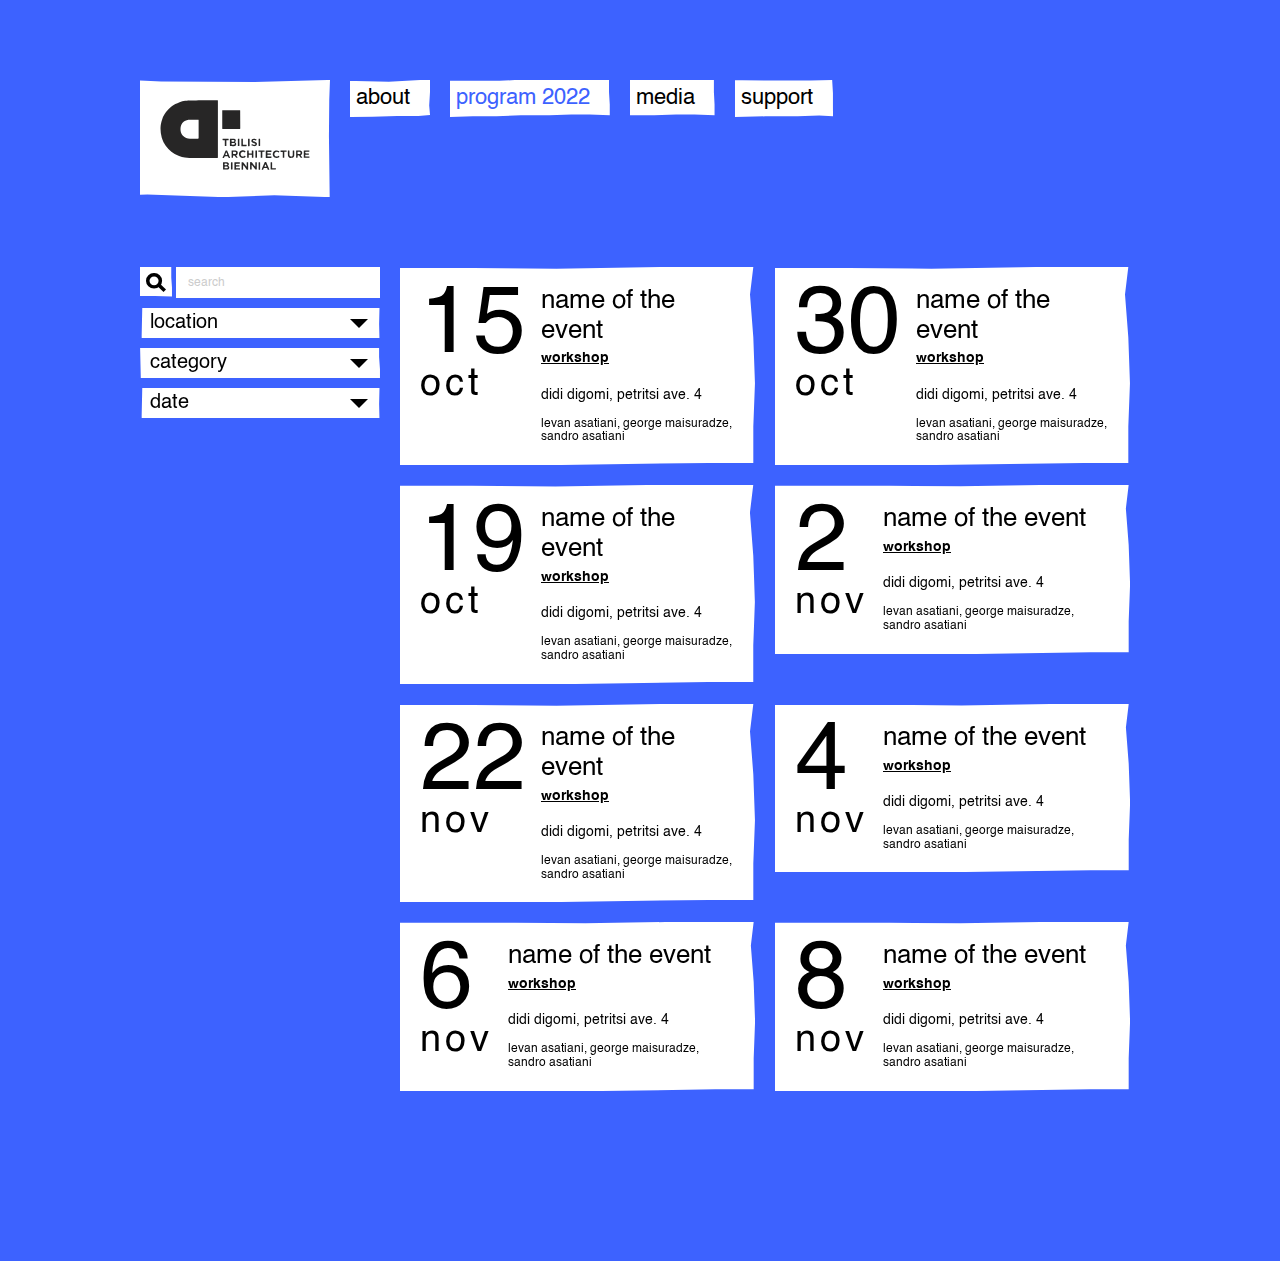
<file: index.html>
<!DOCTYPE html>
<html lang="en" dir="ltr">
<head>
  <meta charset="utf-8">
  <link rel="stylesheet" href="assets/css/normalize.css">
  <link rel="stylesheet" href="assets/css/grid.css">
  <link rel="stylesheet" href="assets/css/header.css">
  <link rel="stylesheet" href="assets/css/fonts.css">
  <link rel="stylesheet" href="assets/css/style.css">
  <title>biennial 2022</title>
  <link rel="icon" type="image/x-icon" href="assets/img/favicon.ico">
  <meta name="viewport" content="width=device-width, initial-scale=1" />
  <script src="https://code.jquery.com/jquery-3.6.1.min.js" integrity="sha256-o88AwQnZB+VDvE9tvIXrMQaPlFFSUTR+nldQm1LuPXQ=" crossorigin="anonymous"></script>
</head>
<body class="bg-primary">
  <header>
    <div class="logo bg bg-square bg-right">
      <a href="index.html"><img src="assets/img/tab-logo.svg" alt=""></a>
    </div>
    <div class="navigation">
      <span class="nav-icon">
        <span></span>
        <span></span>
        <span></span>
        <span></span>
      </span>
      <nav>
        <ul class="flex-wrap">
          <li>
            <span class="bg bg-rectangule-01">
              <a href="#">about</a>
            </span>
          </li>
          <li class="has-child active">
            <span class="bg bg-rectangule-02">
              <a href="#">
                program 2022
              </a>
            </span>
            <ul class="has-parent">
              <li>
                <span class="bg bg-rectangule-02">
                  <a href="#">
                    statement
                  </a>
                </span>
              </li>
              <li class="active">
                <span class="bg bg-rectangule-02">
                  <a href="event.html">
                    event
                  </a>
                </span>
              </li>
              <li>
                <span class="bg bg-rectangule-02">
                  <a href="#">
                    artistic directors
                  </a>
                </span>
              </li>
              <li>
                <span class="bg bg-rectangule-02">
                  <a href="#">
                    participants
                  </a>
                </span>
              </li>
              <!-- <li>
              <span class="bg bg-rectangule-02">
              <a href="#">
              locations
            </a>
          </span>
        </li> -->
        <!-- <li>
        <span class="bg bg-rectangule-02">
        <a href="#">
        calendar
      </a>
    </span>
  </li> -->
  <li>
    <span class="bg bg-rectangule-02">
      <a href="#">
        tab 2022 guide
      </a>
    </span>
  </li>
</ul>
</li>
<li>
  <span class="bg bg-rectangule-02">
    <a href="#">
      media
    </a>
  </span>
</span>

</li>
<li>
  <span class="bg bg-rectangule-04">
    <a href="#">
      support
    </a>
  </span>
</li>
</ul>
</nav>
</div>
</header>

<main class="container">
  <div class="flex-wrap">
    <div style="flex: 0 0 120px;">
      <form class="search flex" action="index.html" method="post">
        <span class="bg-full bg-rectangule-02">
          <img src="assets/img/search.svg" alt="">
        </span>
        <input class="bg-full bg-rectangule-03" type="text" name="" value="" placeholder="search" autofocus>
      </form>
      <div>
        <div class="drop-down">
          <div class="bg program-square location">
            <div class="location-title" style="display: flex;justify-content: space-between;align-items: center;margin-bottom: 10px;">
              <span>location</span>
              <span class="drop-icon"><img src="assets/img/drop-down.svg" alt=""></span>
            </div>
            <div class="drop-down-children">
              <span><span class="square"></span> Didi Digomi, Tbilisi, I. Petritse 14</span><br/>
              <span><span class="square"></span> Didi Digomi, Tbilisi, I. Petritse 14</span><br/>
              <span><span class="square"></span> Didi Digomi, Tbilisi, I. Petritse 14</span><br/>
              <span><span class="square"></span> Didi Digomi, Tbilisi, I. Petritse 14</span><br/>
              <span><span class="square"></span> Didi Digomi, Tbilisi, I. Petritse 14</span><br/>
              <span style="margin-bottom: 10px;display: block;"><span class="square"></span> Didi Digomi, Tbilisi, I. Petritse 14</span><br/>
            </div>

          </div>
        </div>

        <div class="drop-down">
          <div class="bg bg-rectangule-02 location">
            <div class="category-title" style="display: flex;justify-content: space-between;align-items: center;margin-bottom: 10px;">
              <span>category</span>
              <span class="drop-icon"><img src="assets/img/drop-down.svg" alt=""></span>
            </div>
            <div class="drop-down-children">
              <span><span class="square"></span> Physical projects</span><br/>
              <span><span class="square"></span> Digital projects</span><br/>
              <span><span class="square"></span> Educational activity</span><br/>
              <span><span class="square"></span> Contribution to publication</span><br/>
              <span style="margin-bottom: 10px;display: block;"><span class="square"></span> Urban Residency</span><br/>
            </div>

          </div>
        </div>

        <div class="drop-down">
          <div class="bg program-square location">
            <div class="date-title" style="display: flex;justify-content: space-between;align-items: center;margin-bottom: 10px;">
              <span>date</span>
              <span class="drop-icon"><img src="assets/img/drop-down.svg" alt=""></span>
            </div>
            <div class="drop-down-children">
              <img src="assets/img/calendar.svg" alt="">
            </div>

          </div>
        </div>
      </div>
      <div>

      </div>
      <div>

      </div>
    </div>

    <div class="program-list flex-wrap" style="flex: 1;">
      <div class="program-item ">
        <div class="bg-full program-wide flex">
          <div class="date-month">
            <span class="date">
              15
            </span>
            <span class="month">
              oct
            </span>
          </div>
          <div class="program-info">
            <h2>name of the event</h2>
            <div class="category underline">
              workshop
            </div>
            <address>
              didi digomi, petritsi ave. 4
            </address>
            <div class="participants">
              levan asatiani, george maisuradze, sandro asatiani
            </div>
          </div>
        </div>
      </div>
      <div class="program-item ">
        <div class="bg-full program-wide flex">
          <div class="date-month">
            <span class="date">
              30
            </span>
            <span class="month">
              oct
            </span>
          </div>
          <div class="program-info">
            <h2>name of the event</h2>
            <div class="category underline">
              workshop
            </div>
            <address>
              didi digomi, petritsi ave. 4
            </address>
            <div class="participants">
              levan asatiani, george maisuradze, sandro asatiani
            </div>
          </div>
        </div>
      </div>
      <div class="program-item ">
        <div class="bg-full program-wide flex">
          <div class="date-month">
            <span class="date">
              19
            </span>
            <span class="month">
              oct
            </span>
          </div>
          <div class="program-info">
            <h2>name of the event</h2>
            <div class="category underline">
              workshop
            </div>
            <address>
              didi digomi, petritsi ave. 4
            </address>
            <div class="participants">
              levan asatiani, george maisuradze, sandro asatiani
            </div>
          </div>
        </div>
      </div>
      <div class="program-item ">
        <div class="bg-full program-wide flex">
          <div class="date-month">
            <span class="date">
              2
            </span>
            <span class="month">
              nov
            </span>
          </div>
          <div class="program-info">
            <h2>name of the event</h2>
            <div class="category underline">
              workshop
            </div>
            <address>
              didi digomi, petritsi ave. 4
            </address>
            <div class="participants">
              levan asatiani, george maisuradze, sandro asatiani
            </div>
          </div>
        </div>
      </div>
      <div class="program-item ">
        <div class="bg-full program-wide flex">
          <div class="date-month">
            <span class="date">
              22
            </span>
            <span class="month">
              nov
            </span>
          </div>
          <div class="program-info">
            <h2>name of the event</h2>
            <div class="category underline">
              workshop
            </div>
            <address>
              didi digomi, petritsi ave. 4
            </address>
            <div class="participants">
              levan asatiani, george maisuradze, sandro asatiani
            </div>
          </div>
        </div>
      </div>
      <div class="program-item ">
        <div class="bg-full program-wide flex">
          <div class="date-month">
            <span class="date">
              4
            </span>
            <span class="month">
              nov
            </span>
          </div>
          <div class="program-info">
            <h2>name of the event</h2>
            <div class="category underline">
              workshop
            </div>
            <address>
              didi digomi, petritsi ave. 4
            </address>
            <div class="participants">
              levan asatiani, george maisuradze, sandro asatiani
            </div>
          </div>
        </div>
      </div>
      <div class="program-item ">
        <div class="bg-full program-wide flex">
          <div class="date-month">
            <span class="date">
              6
            </span>
            <span class="month">
              nov
            </span>
          </div>
          <div class="program-info">
            <h2>name of the event</h2>
            <div class="category underline">
              workshop
            </div>
            <address>
              didi digomi, petritsi ave. 4
            </address>
            <div class="participants">
              levan asatiani, george maisuradze, sandro asatiani
            </div>
          </div>
        </div>
      </div>
      <div class="program-item ">
        <div class="bg-full program-wide flex">
          <div class="date-month">
            <span class="date">
              8
            </span>
            <span class="month">
              nov
            </span>
          </div>
          <div class="program-info">
            <h2>name of the event</h2>
            <div class="category underline">
              workshop
            </div>
            <address>
              didi digomi, petritsi ave. 4
            </address>
            <div class="participants">
              levan asatiani, george maisuradze, sandro asatiani
            </div>
          </div>
        </div>
      </div>



    </div>
  </div>

</div>
</main>

<footer>
</footer>
</body>
</html>

<script>
$("li.has-child").hover(function(){
  $(".has-parent").fadeToggle();
});
$(".location-title").click(function(){
  $(this).toggleClass("active");
  $(".location-title + .drop-down-children").slideToggle( "slow", function() {
    // Animation complete.
  });
});
$(".category-title").click(function(){
  $(this).toggleClass("active");
  $(".category-title + .drop-down-children").slideToggle( "slow", function() {
    // Animation complete.
  });
});
$(".date-title").click(function(){
  $(this).toggleClass("active");
  $(".date-title + .drop-down-children").slideToggle( "slow", function() {
    // Animation complete.
  });
});
// navigation
$(".nav-icon").click(function(){
  $(".navigation").toggleClass("active");
});
</script>
</file>
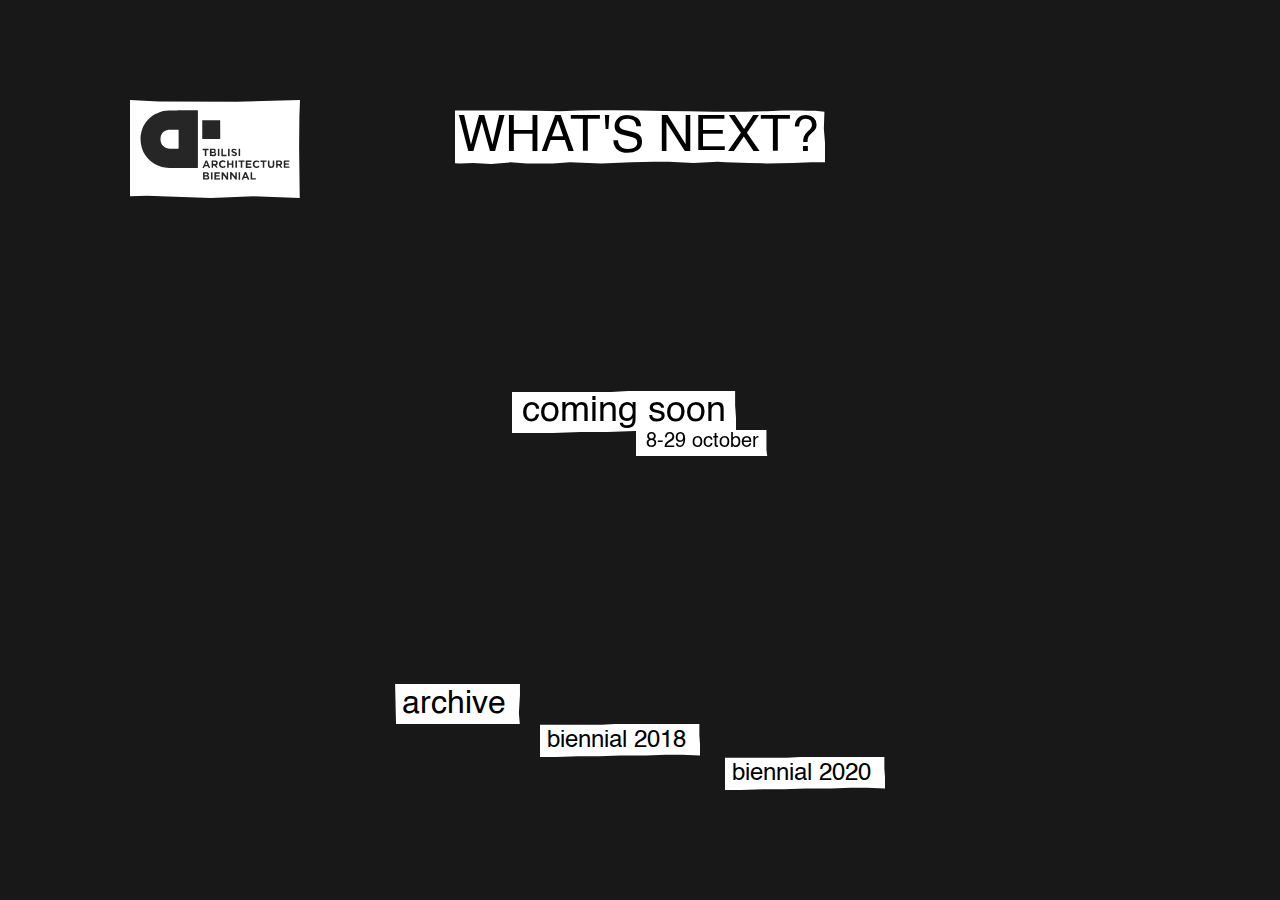
<file: coming-soon.html>
<!DOCTYPE html>
<html lang="en" dir="ltr">
<head>
  <meta charset="utf-8">
  <title>biennial 2022</title>
  <link rel="stylesheet" href="assets/css/coming-soon.css?v=200922">
  <link rel="icon" type="image/x-icon" href="assets/img/favicon.ico">
  <meta name="viewport" content="width=device-width, initial-scale=1" />
  <script src="https://code.jquery.com/jquery-3.6.1.min.js" integrity="sha256-o88AwQnZB+VDvE9tvIXrMQaPlFFSUTR+nldQm1LuPXQ=" crossorigin="anonymous"></script>
</head>
<body class="change" onload="return randomColor()">
  <header class="flex-wrap flex-start">
      <div class="logo bg bg-square bg-right">
        <img src="assets/img/tab-logo.svg" alt="">
      </div>
      <div class="bg bg-next">
        <span class="next">
        WHAT'S NEXT?
        </span>
      </div>
</header>

<main class="coming-soon">
  <span class="bg bg-rectangule-02">
    coming soon
  </span>
  <span class="bg bg-rectangule-03 date">
    8-29 october
  </span>
</main>

<footer>
  <div class="bg bg-rectangule-01">archive</div>
  <div class="bg bg-rectangule-02"><a href="https://archive.biennial.ge/" target="_blank">biennial 2018</a></div>
  <div class="bg bg-rectangule-02"><a href="https://archive-2020.biennial.ge/" target="_blank">biennial 2020</a></div>
</footer>
</body>
</html>

<script>
function randomColor() {
  var color = '#';
  var colorCode = ['181818','FFEE00','4561FF', '55DC3C']; // colors
  var className = document.getElementsByClassName("change"); // class name to random color
  var i;
  color += colorCode[Math.floor(Math.random() * colorCode.length)];
  for (var i = 0; i < className.length; i ++) {
    className[i].style.backgroundColor = color; }
}
  $( document ).ready(function() {
    $('body').css('max-height', (window.innerHeight + "px"));
});

</script>
</file>
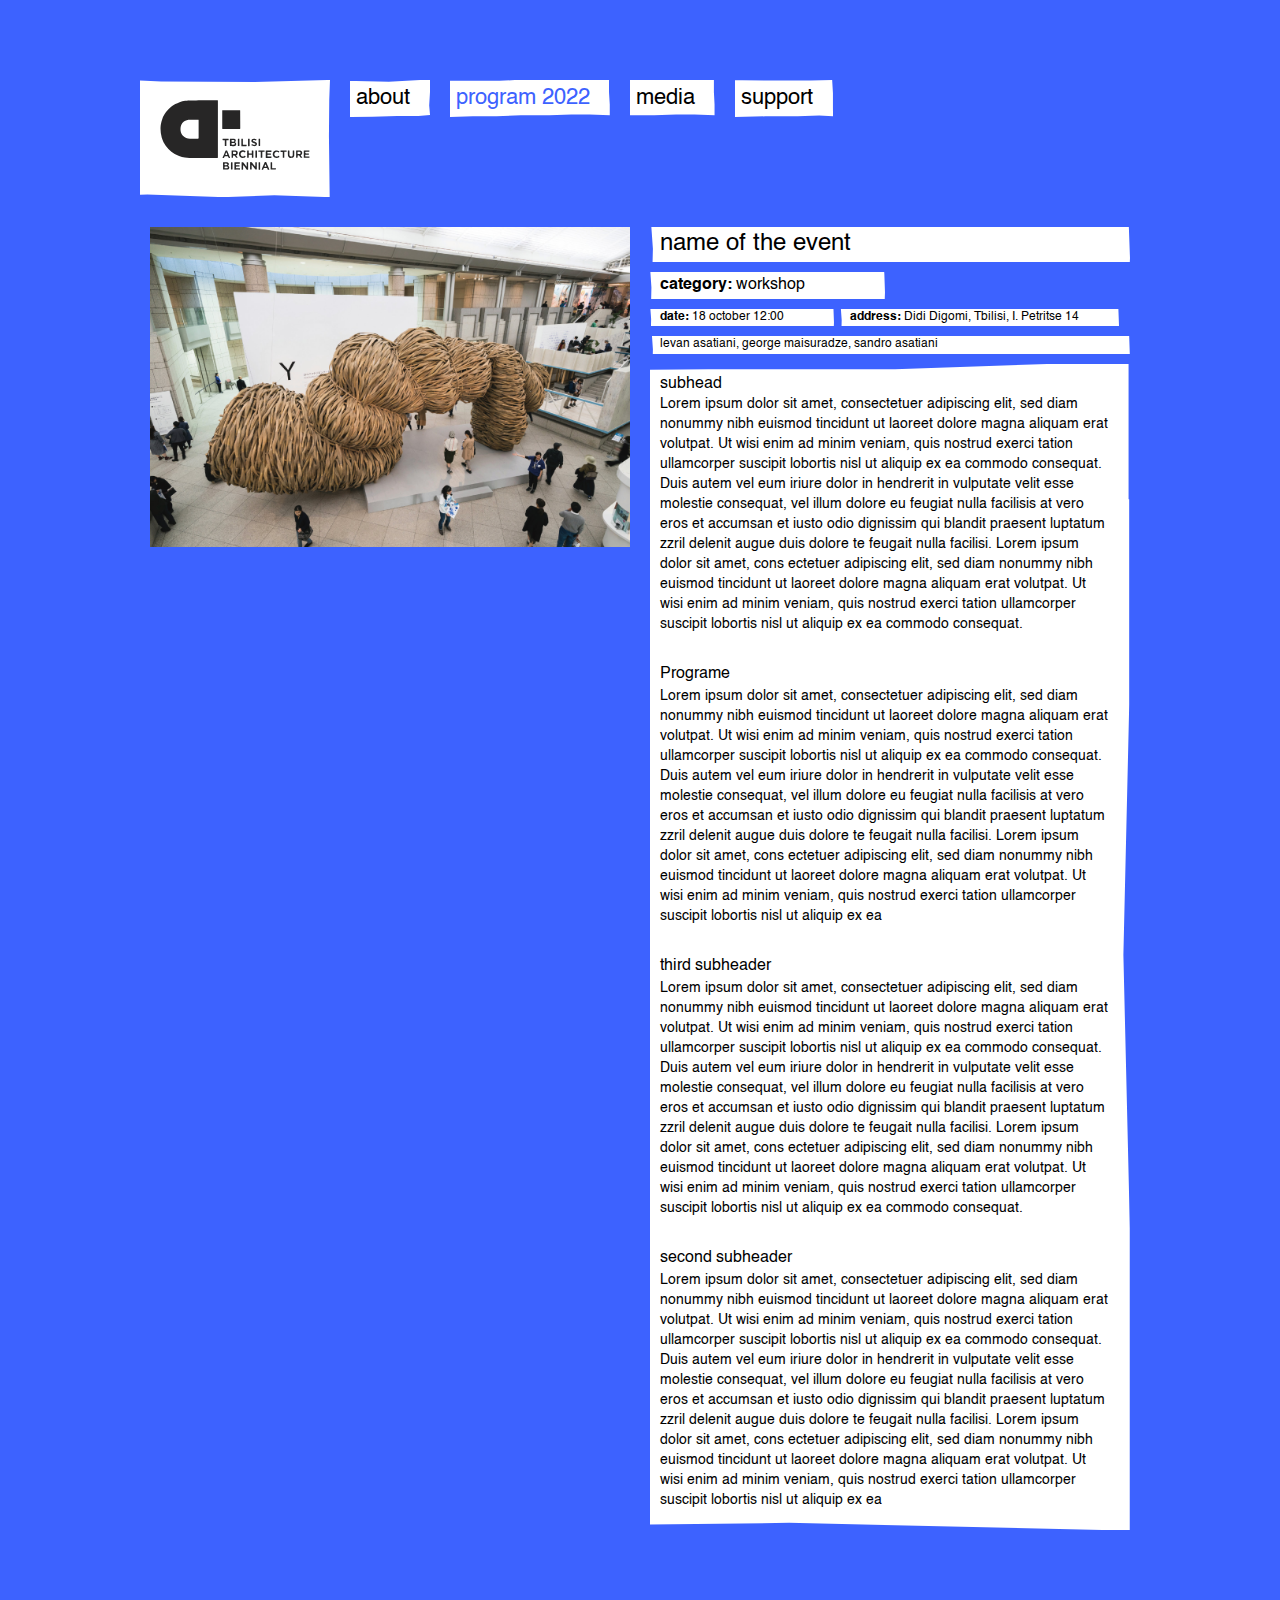
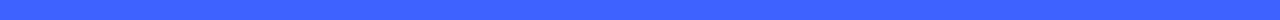
<file: event.html>
<!DOCTYPE html>
<html lang="en" dir="ltr">
<head>
  <meta charset="utf-8">
  <link rel="stylesheet" href="assets/css/normalize.css">
  <link rel="stylesheet" href="assets/css/grid.css">
  <link rel="stylesheet" href="assets/css/header.css">
  <link rel="stylesheet" href="assets/css/fonts.css">
  <link rel="stylesheet" href="assets/css/style.css">
  <title>biennial 2022</title>
  <link rel="icon" type="image/x-icon" href="assets/img/favicon.ico">
  <script src="https://code.jquery.com/jquery-3.6.1.min.js" integrity="sha256-o88AwQnZB+VDvE9tvIXrMQaPlFFSUTR+nldQm1LuPXQ=" crossorigin="anonymous"></script>
</head>
<body class="bg-primary">
  <header>
    <div class="logo bg bg-square bg-right">
      <a href="index.html"><img src="assets/img/tab-logo.svg" alt=""></a>
    </div>
    <div class="navigation">
      <span class="nav-icon">
        <span></span>
        <span></span>
        <span></span>
        <span></span>
      </span>
      <nav>
        <ul class="flex-wrap">
          <li>
            <span class="bg bg-rectangule-01">
              <a href="#">about</a>
            </span>
          </li>
          <li class="has-child active">
            <span class="bg bg-rectangule-02">
              <a href="#">
                program 2022
              </a>
            </span>
            <ul class="has-parent">
              <li>
                <span class="bg bg-rectangule-02">
                  <a href="#">
                    statement
                  </a>
                </span>
              </li>
              <li class="active">
                <span class="bg bg-rectangule-02">
                  <a href="event.html">
                    event
                  </a>
                </span>
              </li>
              <li>
                <span class="bg bg-rectangule-02">
                  <a href="#">
                    artistic directors
                  </a>
                </span>
              </li>
              <li>
                <span class="bg bg-rectangule-02">
                  <a href="#">
                    participants
                  </a>
                </span>
              </li>
              <!-- <li>
              <span class="bg bg-rectangule-02">
              <a href="#">
              locations
            </a>
          </span>
        </li> -->
        <!-- <li>
        <span class="bg bg-rectangule-02">
        <a href="#">
        calendar
      </a>
    </span>
  </li> -->
  <li>
    <span class="bg bg-rectangule-02">
      <a href="#">
        tab 2022 guide
      </a>
    </span>
  </li>
</ul>
</li>
<li>
  <span class="bg bg-rectangule-02">
    <a href="#">
      media
    </a>
  </span>
</span>

</li>
<li>
  <span class="bg bg-rectangule-04">
    <a href="#">
      support
    </a>
  </span>
</li>
</ul>
</nav>
</div>
</header>

<main class="container" style="max-width: 1000px;margin: 0 auto;margin-top: -40px;">
    <div class="event-detailed flex-wrap">
      <div class="program-item relative">
        <img src="assets/img/temp-img.png" alt="">
      </div>
      <div class="program-item" >
          <h2 class="bg program-wide" style="font-weight: normal;">name of the event</h2>
          <div class="cat bg program-wide">
            <span>category:</span> workshop
          </div>
          <div class="dat-loc" style="display: flex;">
            <span class="dat bg program-wide"><strong>date:</strong> 18 october 12:00</span>
            <span class="loc bg program-wide"><strong>address:</strong> Didi Digomi, Tbilisi, I. Petritse 14</span>
          </div>
          <div class="part participants bg program-wide">
            levan asatiani, george maisuradze, sandro asatiani
          </div>
          <div class="content bg program-square">
            <span class="title-pro">subhead</span>
Lorem ipsum dolor sit amet, consectetuer adipiscing elit, sed diam nonummy nibh euismod tincidunt ut laoreet dolore magna aliquam erat volutpat. Ut wisi enim ad minim veniam, quis nostrud exerci tation ullamcorper suscipit lobortis nisl ut aliquip ex ea commodo consequat. Duis autem vel eum iriure dolor in hendrerit in vulputate velit esse molestie consequat, vel illum dolore eu feugiat nulla facilisis at vero eros et accumsan et iusto odio dignissim qui blandit praesent luptatum zzril delenit augue duis dolore te feugait nulla facilisi.
Lorem ipsum dolor sit amet, cons ectetuer adipiscing elit, sed diam nonummy nibh euismod tincidunt ut laoreet dolore magna aliquam erat volutpat. Ut wisi enim ad minim veniam, quis nostrud exerci tation ullamcorper suscipit lobortis nisl ut aliquip ex ea commodo consequat.

  <span class="title-pro">Programe</span>
Lorem ipsum dolor sit amet, consectetuer adipiscing elit, sed diam nonummy nibh euismod tincidunt ut laoreet dolore magna aliquam erat volutpat. Ut wisi enim ad minim veniam, quis nostrud exerci tation ullamcorper suscipit lobortis nisl ut aliquip ex ea commodo consequat. Duis autem vel eum iriure dolor in hendrerit in vulputate velit esse molestie consequat, vel illum dolore eu feugiat nulla facilisis at vero eros et accumsan et iusto odio dignissim qui blandit praesent luptatum zzril delenit augue duis dolore te feugait nulla facilisi.
Lorem ipsum dolor sit amet, cons ectetuer adipiscing elit, sed diam nonummy nibh euismod tincidunt ut laoreet dolore magna aliquam erat volutpat. Ut wisi enim ad minim veniam, quis nostrud exerci tation ullamcorper suscipit lobortis nisl ut aliquip ex ea


  <span class="title-pro">third subheader</span>
Lorem ipsum dolor sit amet, consectetuer adipiscing elit, sed diam nonummy nibh euismod tincidunt ut laoreet dolore magna aliquam erat volutpat. Ut wisi enim ad minim veniam, quis nostrud exerci tation ullamcorper suscipit lobortis nisl ut aliquip ex ea commodo consequat. Duis autem vel eum iriure dolor in hendrerit in vulputate velit esse molestie consequat, vel illum dolore eu feugiat nulla facilisis at vero eros et accumsan et iusto odio dignissim qui blandit praesent luptatum zzril delenit augue duis dolore te feugait nulla facilisi.
Lorem ipsum dolor sit amet, cons ectetuer adipiscing elit, sed diam nonummy nibh euismod tincidunt ut laoreet dolore magna aliquam erat volutpat. Ut wisi enim ad minim veniam, quis nostrud exerci tation ullamcorper suscipit lobortis nisl ut aliquip ex ea commodo consequat.

  <span class="title-pro">second subheader</span>
Lorem ipsum dolor sit amet, consectetuer adipiscing elit, sed diam nonummy nibh euismod tincidunt ut laoreet dolore magna aliquam erat volutpat. Ut wisi enim ad minim veniam, quis nostrud exerci tation ullamcorper suscipit lobortis nisl ut aliquip ex ea commodo consequat. Duis autem vel eum iriure dolor in hendrerit in vulputate velit esse molestie consequat, vel illum dolore eu feugiat nulla facilisis at vero eros et accumsan et iusto odio dignissim qui blandit praesent luptatum zzril delenit augue duis dolore te feugait nulla facilisi.
Lorem ipsum dolor sit amet, cons ectetuer adipiscing elit, sed diam nonummy nibh euismod tincidunt ut laoreet dolore magna aliquam erat volutpat. Ut wisi enim ad minim veniam, quis nostrud exerci tation ullamcorper suscipit lobortis nisl ut aliquip ex ea
          </div>
      </div>
    </div>
  </div>

</div>
</main>

<footer>
</footer>
</body>
</html>

<script>
$("li.has-child").hover(function(){
  $(".has-parent").fadeToggle();
});
$(".location-title").click(function(){
  $(this).toggleClass("active");
  $(".location-title + .drop-down-children").slideToggle( "slow", function() {
    // Animation complete.
  });
});
$(".category-title").click(function(){
  $(this).toggleClass("active");
  $(".category-title + .drop-down-children").slideToggle( "slow", function() {
    // Animation complete.
  });
});
$(".date-title").click(function(){
  $(this).toggleClass("active");
  $(".date-title + .drop-down-children").slideToggle( "slow", function() {
    // Animation complete.
  });
});
</script>
</file>
<file: assets/css/grid.css>
.flex {
  display: flex;
}
.relative {
  position: relative;
}
.flex-wrap {
  display: flex;
  flex-wrap: wrap;
}
.flex-start {
  align-items:flex-start;
}
</file>
<file: assets/css/header.css>
header {
  padding: 80px 140px 70px 140px;
}
.logo {
  width: 150px;
  padding: 20px;
}
/* navigation */
.nav-icon {
  display: none;
}
.has-child ul {
  display: none;
}
.navigation li {
  font-size: 22px; /* font size */
  margin-left: 20px;
}
.navigation ul.has-parent li {
  font-size: 18px; /* font size */
  margin-left: 6px;
  margin-top: 6px;
}

.navigation  li.active ul li {
  color: #000000;
}
.navigation li.active,
.navigation li.active ul li.active {
  color: #3d62ff;
}

.navigation li span {
  transition: opacity .4s;
}
.navigation li span:hover {
  opacity: 0.8;
}
.navigation li span {
  display: inline-block;
}
.navigation li span a {
  padding: 6px 20px 6px 6px;
  display: block;
}
.navigation ul.has-parent li span a {
  padding: 1px 2px 1px 2px;
}

/* end navigation */
/* რესეტ ანდ ნონე */
@media screen and (max-width: 1024px) {
  /* navicon*/
  header {
    justify-content: space-between;
  }
  .navigation nav {
    position: fixed;
    width: 100%;
    height: 100%;
    right: -105%;
    top: 0%;
    /* background-color: #4068fb; */
    background-image: url("../img/bg/bg-square.svg");
    background-size: cover;
    background-position: top left;
    display: flex;
    align-items: center;
    justify-content: center;
    transition: right .4s ease-in-out;
  }
  .navigation.active nav {
    right: 0%;
  }
  .navigation nav ul {
    flex-direction: column;
  }
  .navigation nav ul li:not(.has-parent) {
    margin-bottom: 15px;
  }
  .navigation ul.has-parent {
    display: block!important;
    position: static;
  }
  .nav-icon {
    position: relative;
    display: block;
    width: 38px;
    height: 38px;
    z-index: 999;
  }
  .nav-icon span {
    display: flex;
    flex-direction: column;
    background-size: 100%;
    width: 38px;
    height: 7px;
    margin-bottom: 7px;
    background-repeat: no-repeat;
    transition: transform .3s, opacity .2s;

  }
  .nav-icon span:nth-of-type(1) {
    background-image: url("../img/bg/bg-nav-navicon.svg");
  }
  .nav-icon span:nth-of-type(2) {
    background-image: url("../img/bg/bg-nav-navicon.svg");
  }
  .nav-icon span:nth-of-type(3) {
    background-image: url("../img/bg/bg-nav-navicon.svg");
  }
  .navigation.active .nav-icon span:nth-of-type(1) {
    transform: rotate(45deg) translate(12px, 10px);
  }
  .navigation.active .nav-icon span:nth-of-type(2) {
    opacity: 0;
  }
  .navigation.active .nav-icon span:nth-of-type(3) {
    transform: rotate(-45deg) translate(8px, -8px);
  }
}



li.has-child {
  position: relative;
  z-index: 100;
}
.has-parent {
  position: absolute;
  left: 0px;
}
</file>
<file: assets/css/fonts.css>
@font-face {
    font-family: 'Helvetica';
    src: url('../fonts/Helvetica-Bold.woff2') format('woff2'),
        url('../fonts/Helvetica-Bold.woff') format('woff');
    font-weight: bold;
    font-style: normal;
    font-display: swap;
}

@font-face {
    font-family: 'Helvetica';
    src: url('../fonts/Helvetica.woff2') format('woff2'),
        url('../fonts/Helvetica.woff') format('woff');
    font-weight: normal;
    font-style: normal;
    font-display: swap;
}
body {
  font-family: 'Helvetica';
  font-weight: normal;
  font-size: 16px;
}
</file>
<file: assets/css/style.css>
/* color #3D62FF */
.cls-primary {
  color: #3D62FF;
}
.bg-primary {
  background-color: #3D62FF;
}
.bg-square {
  background-image: url("../img/bg/bg-square.svg");
  background-repeat: no-repeat;
}
.bg-rectangule-01 {
  background-image: url("../img/bg/rectangule-01.svg");
  background-repeat: no-repeat;
}
.bg-rectangule-02 {
  background-image: url("../img/bg/rectangule-02.svg");
  background-repeat: no-repeat;
}
.bg-rectangule-03 {
  background-image: url("../img/bg/rectangule-03.svg");
  background-repeat: no-repeat;
}
.bg-rectangule-04 {
  background-image: url("../img/bg/rectangule-04.svg");
  background-repeat: no-repeat;
}
.program-wide {
  background-image: url("../img/bg/program-wide.svg");
  background-repeat: no-repeat;
}
.program-square {
  background-image: url("../img/bg/program-square.svg");
  background-repeat: no-repeat;
}
.bg {
  background-size: cover;
  background-position: right;
}
.bg-full {
  background-size: cover;
  background-position: right;
}
.bg-right {
  background-position: right;
}
header {
  display: flex;
  flex-wrap: wrap;
}
.container {
  padding:0px 140px 70px 140px;
}

.search input {
  background-color: none;
  border: transparent;
  padding: 6px 12px;
}

input::placeholder {
    font-size: 12px;
    color: #cccccc;
}
.search span {
  display: block;
  padding: 6px;
  /* margin-left: -35px; */
  margin-right: 4px;
}
.search span img {
  display: block;
  width: 20px;
}
.program-list {
  padding: 0 0 80px 10px;
}
.program-item {
  padding: 0 10px 20px 10px;
  width: 50%;
  box-sizing: border-box;
}
.program-item > div {
  padding: 20px 20px 20px 20px;
}
.event-detailed .program-item > div {
  padding: 0px;
}
.drop-down-children {
    display: none;
}
.date {
  font-size: 95px;
  display: block;
  /* font-weight: bold; */
}
.month {
  line-height: 20px;
    margin-top: -6px;
    display: block;
    /* text-align: center; */
    letter-spacing: 4px;
    font-size: 38px;
    /* padding-left: 20px; */
    font-weight: normal;
}
.program-info {
    padding-left: 15px;
}
.category.underline {
    font-weight: bold;
    text-decoration: underline;
    font-size: 14px;
    margin-bottom: 20px;
}

.program-info h2 {
    margin-bottom: 4px;
    font-size: 26px;
    font-weight: normal;
}

address {
    margin-bottom: 15px;
    font-size: 14px;
    font-style: normal;
}
.participants {
    font-size: 12px;
}

.date-month {
    margin-top: -15px;
}
.location {
    margin: 10px 0;
    padding: 4px 12px 0px 10px;
}
.drop-down-children {
  font-size: 12px;
}
.date-month {
    margin-top: -15px;
}
.drop-down-children {
  font-size: 12px;
}
span.square {
    display: inline-block;
    width: 10px;
    height: 10px;
    border: 1px solid #000000;
    margin: 2px 4px 4px 0;
    vertical-align: middle;
}
.drop-icon {
   display: block;
    width: 18px;
}
/* .active .drop-icon {
    transform: rotate(180deg);
} */
.location-title,
.category-title,
.date-title {
    font-size: 20px;
    cursor: pointer;
    padding-bottom: 3px;
}

.drop-down-children img {
    padding: 0 20px;
    box-sizing: border-box
}
.event-detailed h2 {
    padding: 4px 10px;
    margin-bottom: 10px;
}
.event-detailed .program-item .cat {
    padding: 4px 80px 4px 10px;
    margin-bottom: 10px;
  display: inline-block
}
.event-detailed .cat span {
    margin-bottom: 10px;
    font-weight: bold;
}
.event-detailed .program-item .dat-loc {
margin-bottom: 10px;
    display: flex;
}
span.dat, span.loc {
    padding: 2px 10px 2px 10px;
    font-size: 12px;
}
span.dat.bg.program-wide {
    padding-right: 50px;
    margin-right: 6px;
}
span.loc.bg.program-wide {
    padding-right: 40px;
}
.event-detailed .program-item .part {
margin-bottom: 10px;
    display: flex;
    padding: 2px 10px 2px 10px;
}
.event-detailed .program-item .content {
padding: 10px 20px 20px 10px;
  font-size: 14px;
  line-height: 20px;
}
span.title-pro {
    font-size: 16px;
    margin-top: 30px;
    display: block;
    margin-bottom: 2px;
}
span.title-pro:nth-of-type(1) {
    font-size: 16px;
    margin-top: 0px;
    display: block;
    margin-bottom: 0px;
}
</file>
<file: assets/css/coming-soon.css>
@font-face {
  font-family: 'Helvetica';
  src: url('../fonts/Helvetica-Bold.woff2') format('woff2'),
  url('../fonts/Helvetica-Bold.woff') format('woff');
  font-weight: bold;
  font-style: normal;
  font-display: swap;
}

@font-face {
  font-family: 'Helvetica';
  src: url('../fonts/Helvetica.woff2') format('woff2'),
  url('../fonts/Helvetica.woff') format('woff');
  font-weight: normal;
  font-style: normal;
  font-display: swap;
}
body {
  font-family: 'Helvetica';
  font-weight: normal;
  font-size: 24px;
  line-height: 26px;
  background-color: #3D62FF;
  margin: 0px;
  padding: 0px;
  justify-content: space-between;
  display: flex;
  flex-direction: column;
  align-items: center;
  height: 100vh;
  max-height: -webkit-fill-available;
  height: calc(var(--vh, 1vh) * 100);
  padding: 110px 80px 100px 80px;
  box-sizing: border-box;
}
a {
  color: inherit;
  text-decoration: none;
  transition: opacity .3s, color .3s;
}
a:hover {
  /* opacity: 0.6; */
  color: #3D62FF;
}
header {
  display: flex;
  flex-wrap: nowrap;
  flex-shrink: 0;
  align-content: flex-start;
  justify-content: flex-start;
  align-items: flex-start;
}
.logo {
  width: 150px;
  padding: 10px;
  position: absolute;
  left: 130px;
  top: 100px;
}
.next {
  font-size: 50px;
  line-height: 50px;
  padding: 2px 6px 2px 3px;
  display: inline-block;
}
main {
  display: flex;
  align-items: center;
  justify-content: center;
  font-size: 20px;
  flex-direction: column;
}
.coming-soon {
  display: block;
  animation: bubble 4s linear infinite;
  animation-delay: .3s;
  -webkit-transform: translateZ(0);
	-moz-transform: translateZ(0);
}
.date {
  font-size: 20px;
  line-height: 20px;
  display: block;
}
main span:nth-of-type(2) {
  margin-left: 124px;
}
main span {
  font-size: 36px;
  line-height: 38px;
  padding: 2px 10px 4px 10px;
}
footer {
  display: flex;
  flex-direction: column;
  align-items: flex-start;
  padding-bottom: 10px;
}
footer > div {
  /* margin: 10px; */
  padding: 4px 14px 3px 7px;
}
footer > div:nth-of-type(1) {
  font-size: 32px;
  line-height: 33px;
}
footer > div:nth-of-type(2) {
  margin-left: 145px;
}
footer > div:nth-of-type(3) {
  margin-left: 330px;
}
/* color #3D62FF */
.bg-square {
  background-image: url("../img/bg/bg-square.svg");
  background-repeat: no-repeat;
}
.bg-rectangule-01 {
  background-image: url("../img/bg/rectangule-01.svg");
  background-repeat: no-repeat;
}
.bg-rectangule-02 {
  background-image: url("../img/bg/rectangule-02.svg");
  background-repeat: no-repeat;
}
.bg-rectangule-03 {
  background-image: url("../img/bg/rectangule-03.svg");
  background-repeat: no-repeat;
}
.bg-rectangule-04 {
  background-image: url("../img/bg/rectangule-04.svg");
  background-repeat: no-repeat;
}
.program-wide {
  background-image: url("../img/bg/program-wide.svg");
  background-repeat: no-repeat;
}
.program-square {
  background-image: url("../img/bg/program-square.svg");
  background-repeat: no-repeat;
}
.bg-next {
  background-image: url("../img/bg/bg-next.svg");
  background-repeat: no-repeat;
}

.bg {
  background-size: cover;
  background-position: right;
}
.bg-full {
  background-size: cover;
  background-position: right;
}
.bg-right {
  background-position: right;
}
@keyframes bubble {
       0% {
          transform: translate(0px,0px);
        }
        50% {
          transform: translate(0px,7px);
        }
        100% {
          transform: translate(0px,0px);
        }
}
@media screen and (max-width: 1024px) {
  body {
    padding: 50px;
  }
  .logo {
    left: 40px;
    top: 40px;
  }
}
@media screen and (max-width: 860px) {
  .next {
    font-size: 40px;
    line-height: 40px;
  }
  main span {
    font-size: 32px;
    line-height: 32px;
  }
  main span:nth-of-type(2) {
    margin-left: 111px;
  }
  footer > div:nth-of-type(1) {
    font-size: 30px;
    line-height: 30px;
  }
  body {
    font-size: 22px;
    line-height: 22px;
  }
}
@media screen and (max-width: 768px) {
  header {
    display: flex;
    flex-wrap: nowrap;
    flex-shrink: 0;
    align-content: flex-start;
    justify-content: flex-start;
    align-items: flex-start;
    flex-direction: column;
    width: 100%;
  }
  .logo {
    left: 40px;
    top: 40px;
    position: static;
    margin-bottom: 30px;
  }
}
@media screen and (max-width: 600px) {
  body {
    font-size: 14px;
    line-height: 14px;
    padding: 40px;
  }
  footer > div:nth-of-type(1) {
    font-size: 18px;
    line-height: 18px;
  }
  footer > div:nth-of-type(2) {
    margin-left: 82px;
    margin-top: 15px;
  }
  footer > div:nth-of-type(3) {
    margin-left: 186px;
    margin-top:  15px;
  }
}

@media screen and (max-width: 420px) {
  .next {
    font-size: 30px;
    line-height: 30px;
  }
}
@media screen and (max-width: 395px) {
  footer > div:nth-of-type(2) {
    margin-left: 63px;
    margin-top: 15px;
  }
  footer > div:nth-of-type(3) {
    margin-left: 152px;
    margin-top:  15px;
  }
}
@media screen and (max-width: 360px) {
  body {
    padding: 25px;
  }
  .next {
    font-size: 34px;
    line-height: 34px;
    padding: 2px 6px 2px 3px;
  }
}
</file>
